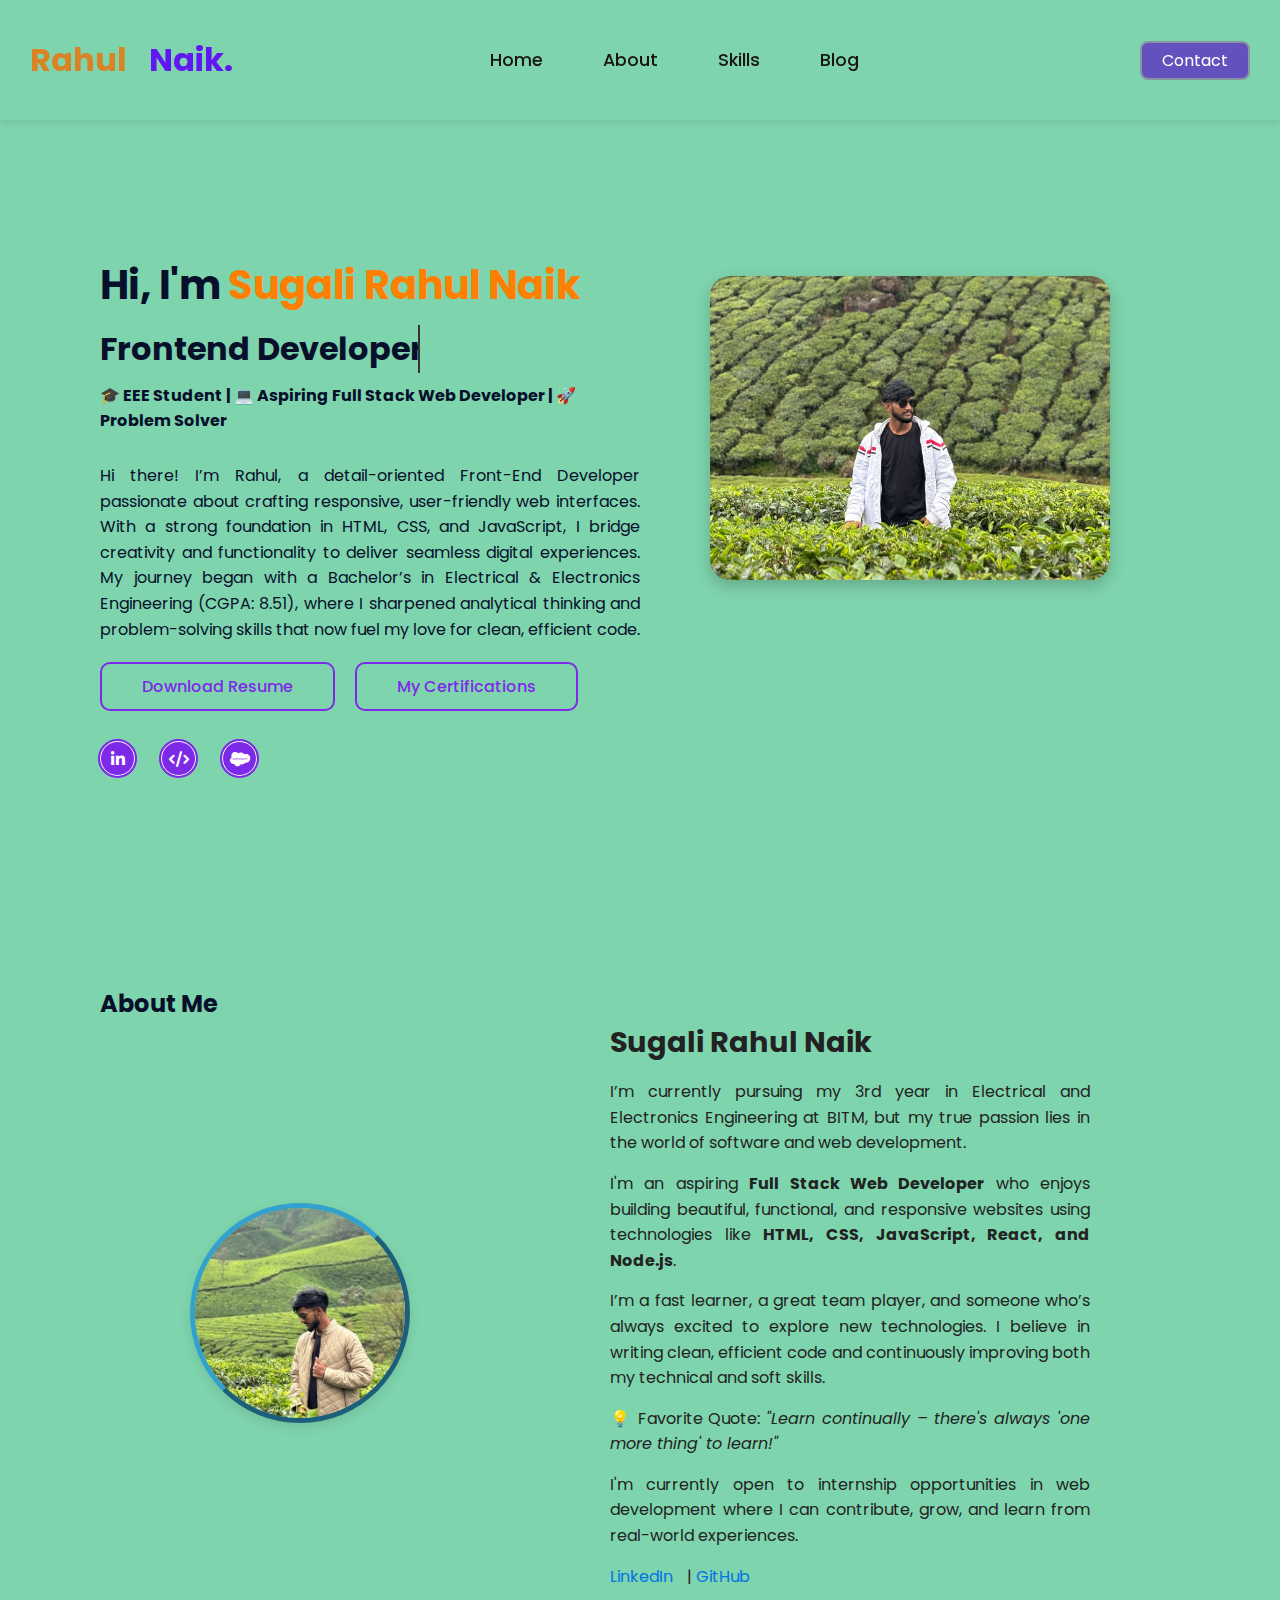
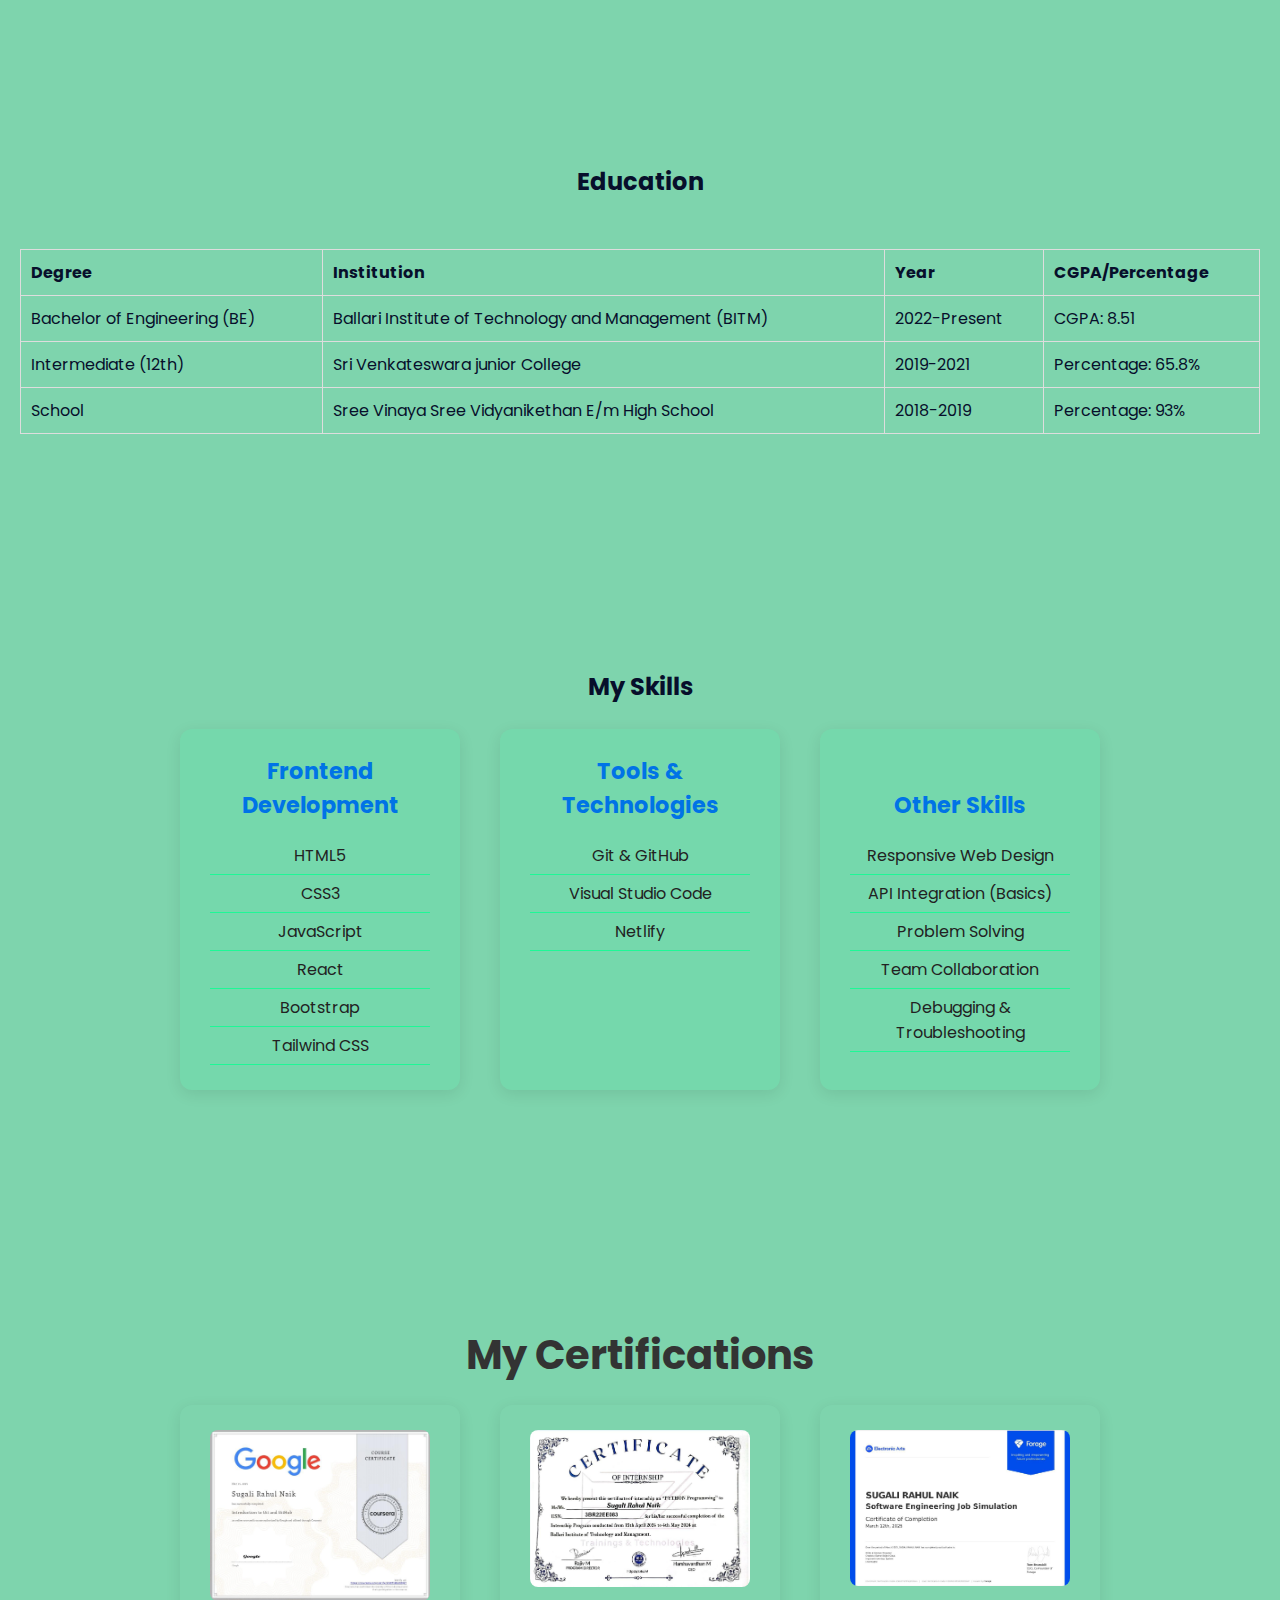
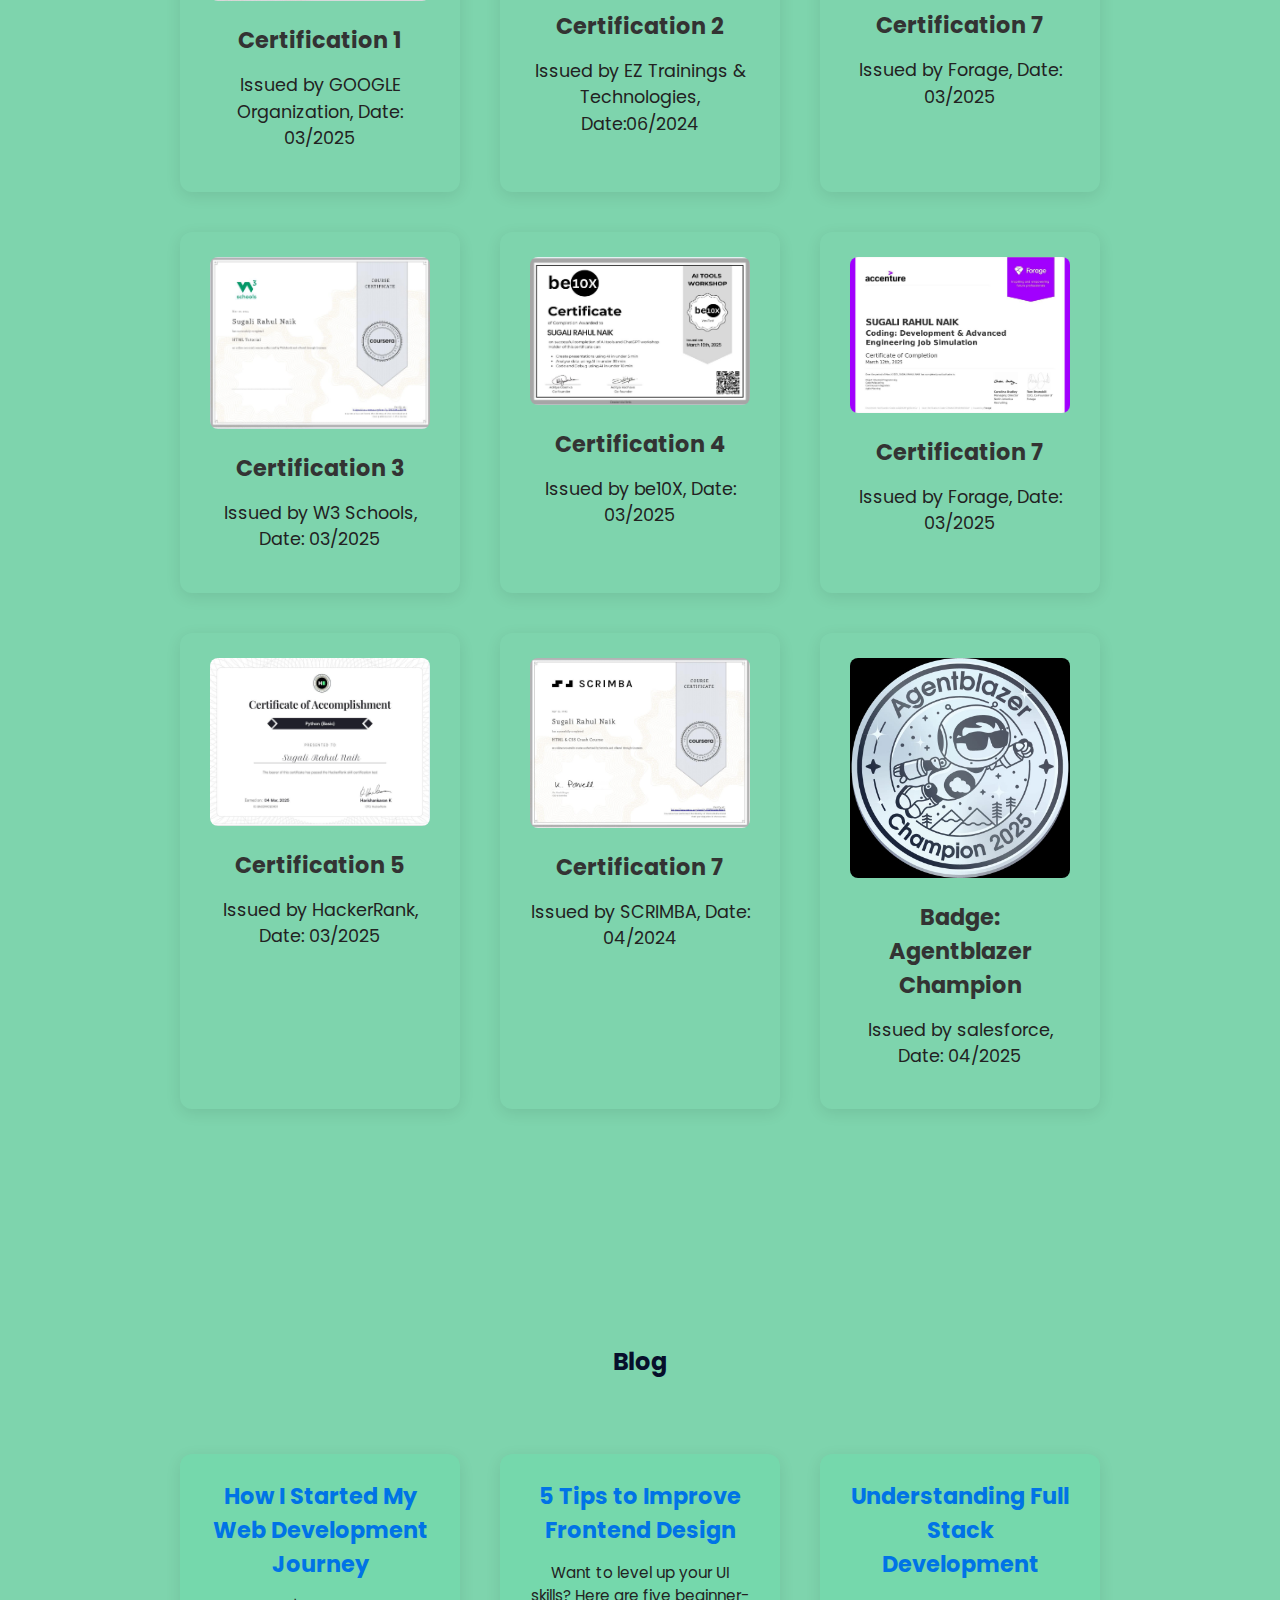
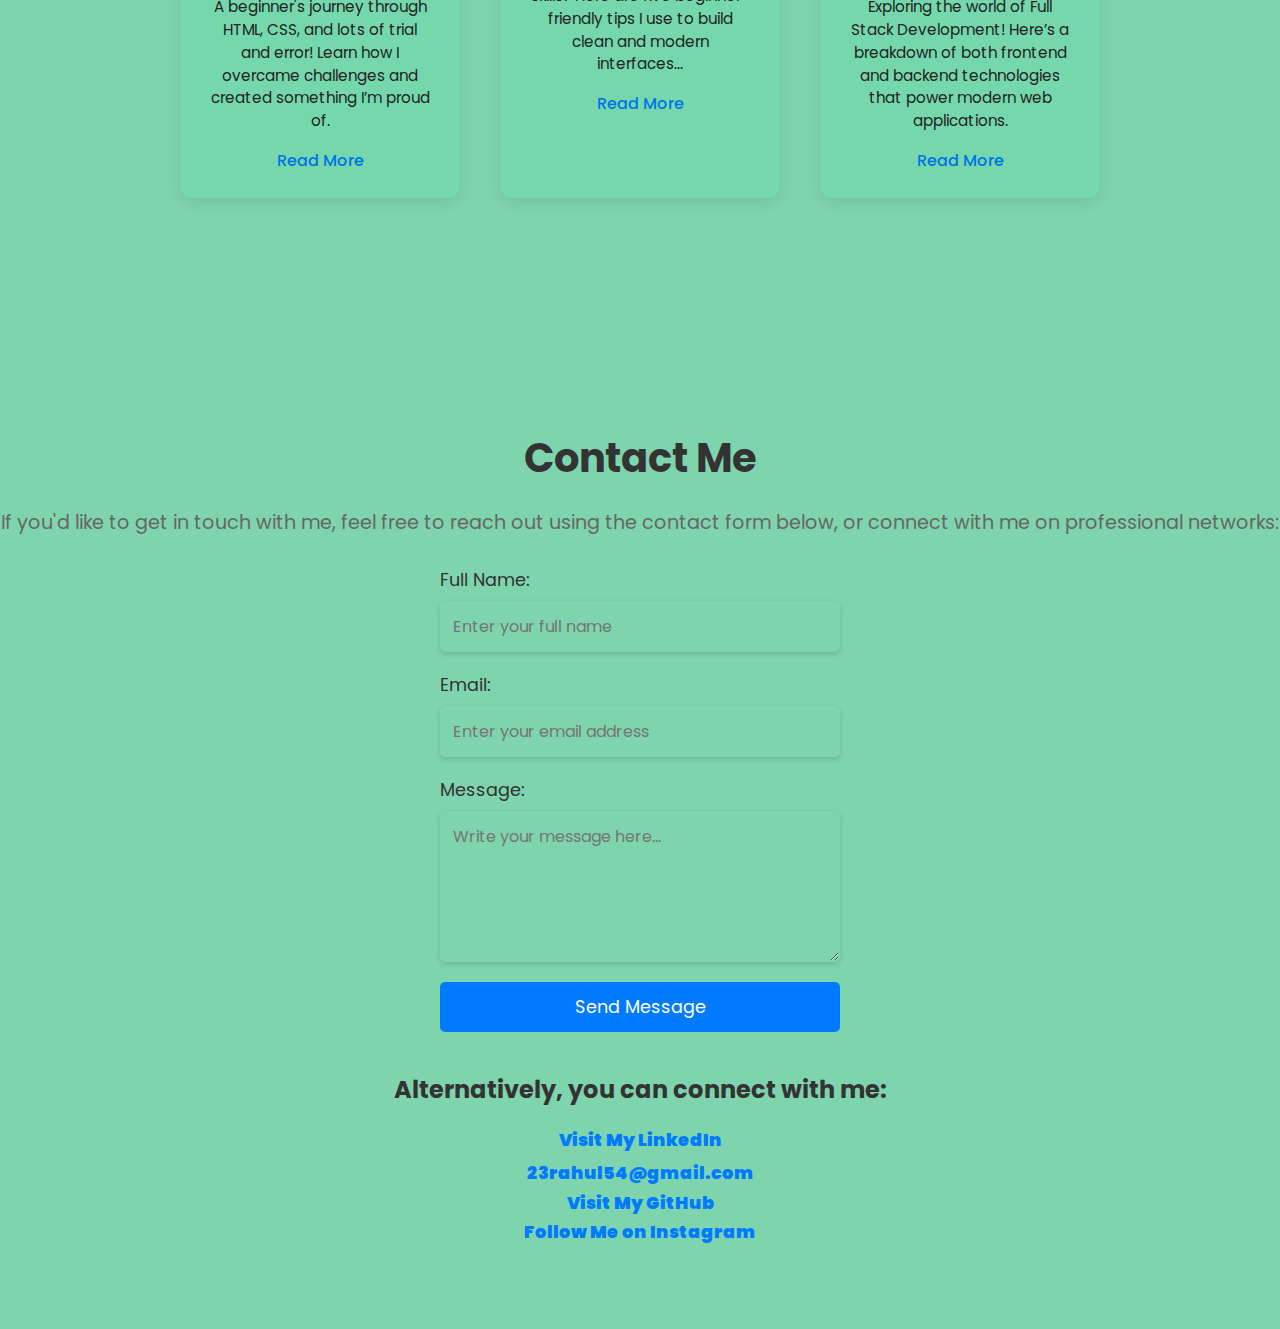
<file: index.html>
<!DOCTYPE html>
<html lang="en">

<head>
  <meta charset="UTF-8" />
  <meta http-equiv="X-UA-Compatible" content="IE=edge" />
  <meta name="viewport" content="width=device-width, initial-scale=1.0" />
  <title>Rahul's Personal Portfolio Website</title>
  <link rel="stylesheet" href="https://cdnjs.cloudflare.com/ajax/libs/font-awesome/6.2.0/css/all.min.css" />
  <link rel="stylesheet" href="style.css" />
  <link rel="icon" href="portfolio.png" type="image/png">

</head>

<body>

  <header>
    <h2 class="logo"><span>Rahul</span> Naik.</h2>
    <nav class="navigation">
      <a href="#content">Home</a>
      <a href="#about">About</a>
      <!-- <a href="#education">Education</a> -->
      <a href="#skills">Skills</a>
      <a href="#blog">Blog</a>
      <!-- <a href="#contact">Contact</a> -->
    </nav>
    <a href="#contact" class="btn-talk">Contact</a>
  </header>
  <section class="home">
    <!-- <br><br><br><br><br> -->
    <div class="content" id="content"><br><br><br><br>
      <br><br><br>
      <h2>Hi, I'm <span>Sugali Rahul Naik</span></h2>
      <h4 class="typing">Frontend Developer</h4>
      <h5>🎓 EEE Student | 💻 Aspiring Full Stack Web Developer | 🚀 Problem Solver</h5>
      
      <p>
        Hi there! I’m Rahul, a detail-oriented Front-End Developer passionate about crafting responsive, user-friendly web interfaces. With a strong foundation in HTML, CSS, and JavaScript, I bridge creativity and functionality to deliver seamless digital experiences. My journey began with a Bachelor’s in Electrical & Electronics Engineering (CGPA: 8.51), where I sharpened analytical thinking and problem-solving skills that now fuel my love for clean, efficient code.
      </p>

      <div class="btn-group">
        <a href="Sugali's Resume__83 (5).pdf">Download Resume</a>
        <a href="#certifications">My Certifications</a>
      </div>

      <div class="social-icons">
        <a href="http://www.linkedin.com/in/sugali-rahul-naik-8a913b264"><i class="fab fa-linkedin-in"></i></a>
        <a href="https://leetcode.com/u/S_Rahul_Naik/"><i class="fa fa-code"></i></a>
        <a href="https://www.salesforce.com/trailblazer/axw3p8693bn176r2tc"><i class="fab fa-salesforce"></i></a>
      </div>
    </div>

    <div class="home-image">
      <img src="proflie.jpg" alt="Rahul profile or illustration" />
    </div>
  </section>
<br>
  <section id="about">
    <br>
    <br>
    <br>
    <h2>About Me</h2>
    <div class="about-container">
      <img src="background.jpg" alt="Rahul" class="profile-pic" />
      <div class="about-text">
        <h3>Sugali Rahul Naik</h3>
        <p>
          I’m currently pursuing my 3rd year in Electrical and Electronics Engineering at BITM, but my true passion lies in the world of software and web development.
        </p>
        <p>
          I'm an aspiring <strong>Full Stack Web Developer</strong> who enjoys building beautiful, functional, and responsive websites using technologies like <strong>HTML, CSS, JavaScript, React, and Node.js</strong>.
        </p>
        <p>
          I’m a fast learner, a great team player, and someone who’s always excited to explore new technologies. I believe in writing clean, efficient code and continuously improving both my technical and soft skills.
        </p>
        <p>
          💡 Favorite Quote: <em>"Learn continually – there's always 'one more thing' to learn!"</em>
        </p>
        <p>
          I'm currently open to internship opportunities in web development where I can contribute, grow, and learn from real-world experiences.
        </p>
        <p>
          <a href="http://www.linkedin.com/in/sugali-rahul-naik-8a913b264" target="_blank">LinkedIn</a> |
          <a href="https://github.com/S-Rahul-Naik" target="_blank">GitHub</a>
        </p>
      </div>
    </div>
  </section>
  <section id="education">
    <h2>Education</h2>
    <br><br>
    <div class="table-container">
    <table>
        <thead>
            <tr>
                <th>Degree</th>
                <th>Institution</th>
                <th>Year</th>
                <th>CGPA/Percentage</th>
            </tr>
        </thead>
        <tbody>
            <tr>
                <td>Bachelor of Engineering (BE)</td>
                <td>Ballari Institute of Technology and Management (BITM)</td>
                <td>2022-Present</td>
                <td>CGPA: 8.51</td>
            </tr>
            <tr>
                <td>Intermediate (12th)</td>
                <td>Sri Venkateswara junior College</td>
                <td>2019-2021</td>
                <td>Percentage: 65.8%</td>
            </tr>
            <tr>
                <td>School</td>
                <td>Sree Vinaya Sree Vidyanikethan E/m High School</td>
                <td>2018-2019</td>
                <td>Percentage: 93%</td>
            </tr>
        </tbody>
    </table>
  </div>
  </section>
  <section id="skills">
    <br><br><br>
    <h2>My Skills</h2>
    <br>

    <div class="skills-container">
      <div class="skill-category">
        <h3>Frontend Development</h3>
        <ul>
          <li>HTML5</li>
          <li>CSS3</li>
          <li>JavaScript</li>
          <li>React</li>
          <li>Bootstrap</li>
          <li>Tailwind CSS</li>
        </ul>
      </div>
      <div class="skill-category">
        <h3>Tools & Technologies</h3>
        <ul>
          <li>Git & GitHub</li>
          <li>Visual Studio Code</li>
          <li>Netlify</li>
        </ul>
      </div>
      <div class="skill-category">
        <h3><br>Other Skills</h3>
        <ul>
            <li>Responsive Web Design</li>
          <li>API Integration (Basics)</li>
          <li>Problem Solving</li>
          <li>Team Collaboration</li>
          <li> Debugging & Troubleshooting</li>
        </ul>
      </div>
    </div>
  </section>

  <section id="certifications">
    <br><br><br>
    <h2>My Certifications</h2>
    <div class="certificates-grid">
        <div class="certificate-card" id="cert1">
            <img src="WhatsApp Image 2025-04-19 at 03.32.50_f4a7a7f8.jpg" alt="Certification 1">
            <h3>Certification 1</h3>
            <p>Issued by GOOGLE Organization, Date: 03/2025</p>
        </div>

        <div class="certificate-card" id="cert2">
            <img src="WhatsApp Image 2025-04-19 at 03.32.51_021c7820.jpg" alt="Certification 2">
            <h3>Certification 2</h3>
            <p>Issued by EZ Trainings &amp; Technologies, Date:06/2024</p>
        </div>
        <div class="certificate-card" id="cert7">
          <img src="WhatsApp Image 2025-04-19 at 03.52.49_cc6f66e9.jpg" alt="Certification 7">
          <h3>Certification 7</h3>
          <p>Issued by Forage, Date: 03/2025</p>
      </div>
        <div class="certificate-card" id="cert3">
            <img src="WhatsApp Image 2025-04-19 at 03.32.51_8557e996.jpg" alt="Certification 3">
            <h3>Certification 3</h3>
            <p>Issued by W3 Schools, Date: 03/2025</p>
        </div>

        <div class="certificate-card" id="cert4">
            <img src="WhatsApp Image 2025-04-19 at 03.32.51_da284448.jpg" alt="Certification 4">
            <h3>Certification 4</h3>
            <p>Issued by be10X, Date: 03/2025</p>
          
        </div>
        <div class="certificate-card" id="cert7">
          <img src="WhatsApp Image 2025-04-19 at 03.49.58_6a4084c9.jpg" alt="Certification 7">
          <h3>Certification 7</h3>
          <p>Issued by Forage, Date: 03/2025</p>
        </div>
        <div class="certificate-card" id="cert5">
            <img src="WhatsApp Image 2025-04-19 at 03.32.52_ebb6fa51.jpg" alt="Certification 5">
            <h3>Certification 5</h3>
            <p>Issued by HackerRank, Date: 03/2025</p>
        </div>

        <div class="certificate-card" id="cert7">
          <img src="WhatsApp Image 2025-04-19 at 03.42.03_f2f911d7.jpg" alt="Certification 7">
          <h3>Certification 7</h3>
          <p>Issued by SCRIMBA, Date: 04/2024</p>
      </div>

      
        <div class="certificate-card" id="cert6">
            <img src="WhatsApp Image 2025-04-18 at 14.10.07_cf86f8cb.jpg" alt="Certification 6">
            <h3>Badge: Agentblazer Champion</h3>
            <p>Issued by salesforce, Date: 04/2025</p>
        </div>
    </div>
</section>

  <!-- Add this section inside your index.html -->
<section id="blog">
  <br><br><br>
  <h2>Blog</h2>
  <br><br><br>
  <div class="blog-container">
    <div class="blog-post">
      <h3>How I Started My Web Development Journey</h3>
      <p>A beginner's journey through HTML, CSS, and lots of trial and error! Learn how I overcame challenges and created something I’m proud of.</p>
      <a href="blog1.html" class="read-more">Read More</a>
    </div>
    <div class="blog-post">
      <h3>5 Tips to Improve Frontend Design</h3>
      <p>Want to level up your UI skills? Here are five beginner-friendly tips I use to build clean and modern interfaces...</p>
      <a href="blog2.html" class="read-more">Read More</a>
    </div>
    <div class="blog-post">
      <h3>Understanding Full Stack Development</h3>
      <p>Exploring the world of Full Stack Development! Here’s a breakdown of both frontend and backend technologies that power modern web applications.</p>
      <a href="blog3.html" class="read-more">Read More</a>
      <br>
    </div>
  </div>
</section>


<!-- <section id="projects">
  <h2>Projects</h2>
  <div class="project">
      <h3>Project Title 1</h3>
      <p><strong>Description:</strong> A brief description of the project goes here. What technologies did you use? What problem does it solve?</p>
      <ul>
          <li><strong>Technologies:</strong> HTML, CSS, JavaScript</li>
          <li><strong>GitHub:</strong> <a href="https://github.com/yourusername/project1" target="_blank">View Code</a></li>
          <li><strong>Live Demo:</strong> <a href="https://yourproject1.com" target="_blank">Check it out</a></li>
      </ul>
  </div>

  <div class="project">
      <h3>Project Title 2</h3>
      <p><strong>Description:</strong> A brief description of the project goes here. What challenges did you face and how did you overcome them?</p>
      <ul>
          <li><strong>Technologies:</strong> React, Node.js</li>
          <li><strong>GitHub:</strong> <a href="https://github.com/yourusername/project2" target="_blank">View Code</a></li>
          <li><strong>Live Demo:</strong> <a href="https://yourproject2.com" target="_blank">Check it out</a></li>
      </ul>
  </div>

</section> -->

<section id="contact">
  <br><br><br><br>
  <br><br>
  <h2>Contact Me</h2>
  <p>If you'd like to get in touch with me, feel free to reach out using the contact form below, or connect with me on professional networks:</p>

  <!-- Contact Form -->
  <form action="mailto:23rahul54@gmail.com" method="POST" enctype="text/plain">
      <div class="form-group">
          <label for="name">Full Name:</label>
          <input type="text" id="name" name="name" required placeholder="Enter your full name">
      </div>

      <div class="form-group">
          <label for="email">Email:</label>
          <input type="email" id="email" name="email" required placeholder="Enter your email address">
      </div>

      <div class="form-group">
          <label for="message">Message:</label>
          <textarea id="message" name="message" rows="5" required placeholder="Write your message here..."></textarea>
      </div>

      <button type="submit" class="btn-submit">Send Message</button>
  </form>

  <div class="contact-info">
      <h3>Alternatively, you can connect with me:</h3>
      <ul>
        
          <li><strong><i class="fa fa-linkedin-square"></strong> <a href="http://www.linkedin.com/in/sugali-rahul-naik-8a913b264" target="_blank">Visit My LinkedIn</a></li>
          <li><a href="mailto:23rahul54@gmail.com" target="_blank">23rahul54@gmail.com</a></li>
          <li><a href="https://github.com/S-Rahul-Naik" target="_blank">Visit My GitHub</a></li>
          <li><a href="https://www.instagram.com/rahul_official._2.0?igsh=MW5vYnVqcjhlb3lsbQ==" target="_blank">Follow Me on Instagram</a></li>
      </ul>
  </div>
</section>
<a href="https://www.flaticon.com/free-icons/portfolio" title="portfolio icons"></a>
</body>
</html>
</file>
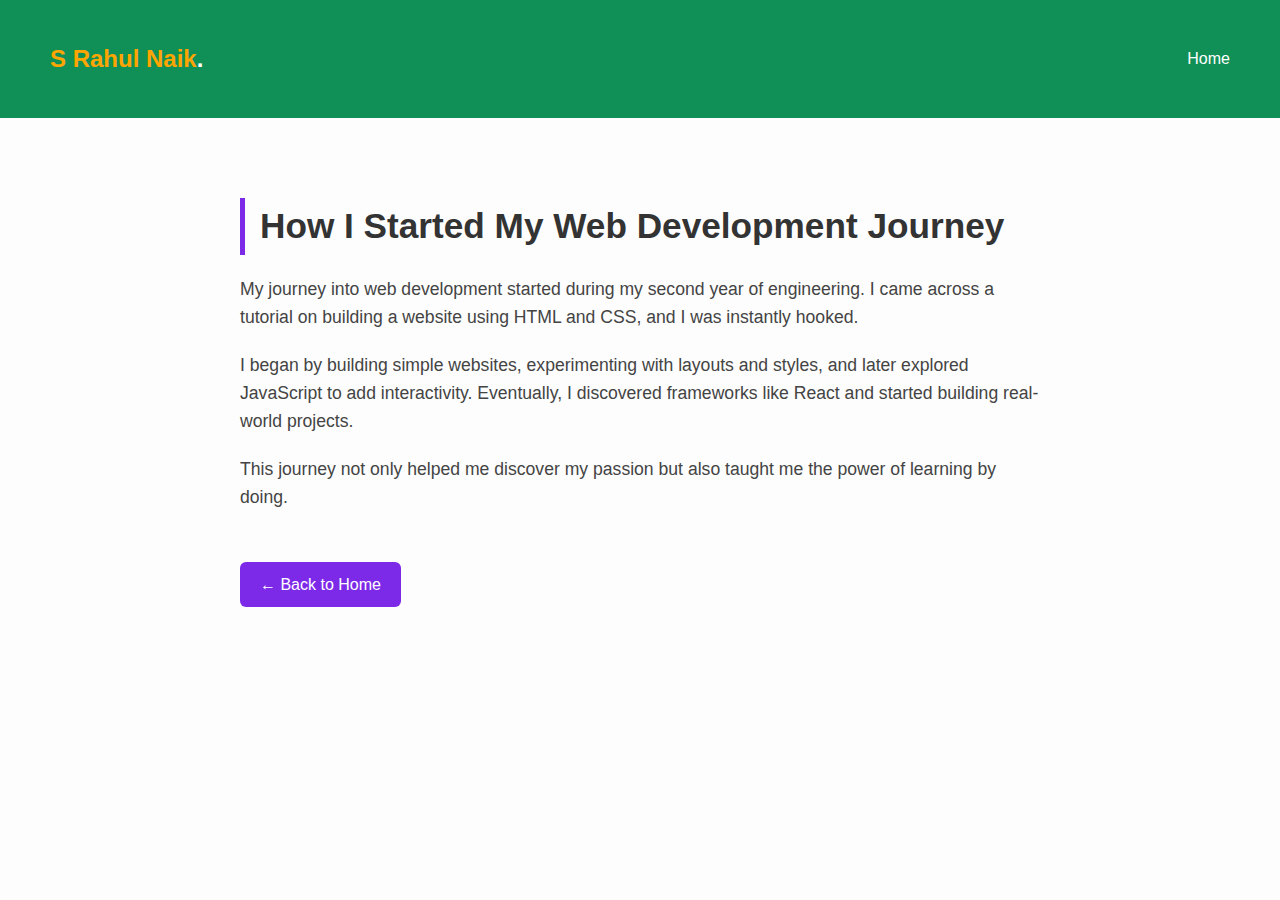
<file: blog1.html>
<!DOCTYPE html>
<html lang="en">
<head>
  <meta charset="UTF-8" />
  <meta name="viewport" content="width=device-width, initial-scale=1.0"/>
  <title>How I Started My Web Development Journey</title>
  <link rel="stylesheet" href="blog1.css" />
</head>
<body>

  <header>
    <h2 class="logo"><span>S Rahul Naik</span>.</h2>
    <nav class="navigation">
      <a href="index.html">Home</a>
    </nav>
  </header>

  <section class="blog-content">
    <h1>How I Started My Web Development Journey</h1>
    <p>
      My journey into web development started during my second year of engineering. I came across a tutorial on building a website using HTML and CSS, and I was instantly hooked.
    </p>
    <p>
      I began by building simple websites, experimenting with layouts and styles, and later explored JavaScript to add interactivity. Eventually, I discovered frameworks like React and started building real-world projects.
    </p>
    <p>
      This journey not only helped me discover my passion but also taught me the power of learning by doing.
    </p>
    <a href="index.html" class="back-btn">← Back to Home</a>
  </section>

  

</body>
</html>
</file>
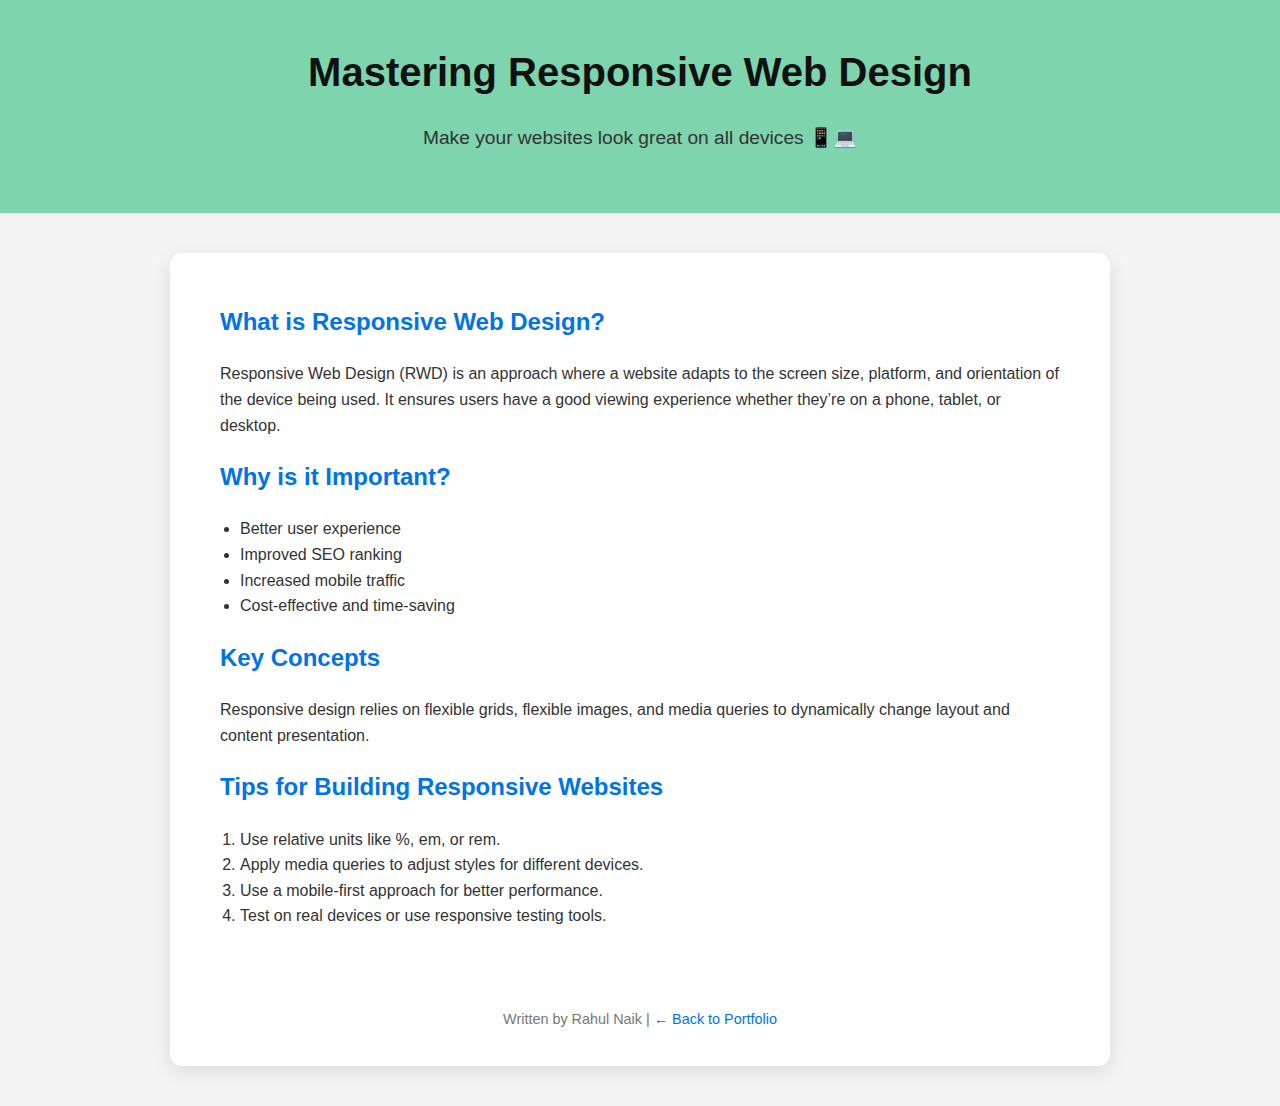
<file: blog2.html>
<!DOCTYPE html>
<html lang="en">
<head>
  <meta charset="UTF-8">
  <meta name="viewport" content="width=device-width, initial-scale=1.0">
  <title>Blog - Responsive Design</title>
  <link rel="stylesheet" href="blog2.css">
</head>
<body>

  <header class="header">
    <h1>Mastering Responsive Web Design</h1>
    <p>Make your websites look great on all devices 📱💻</p>
  </header>

  <main class="content">
    <article>
      <h2>What is Responsive Web Design?</h2>
      <p>
        Responsive Web Design (RWD) is an approach where a website adapts to the screen size, platform, and orientation of the device being used. It ensures users have a good viewing experience whether they’re on a phone, tablet, or desktop.
      </p>

      <h2>Why is it Important?</h2>
      <ul>
        <li>Better user experience</li>
        <li>Improved SEO ranking</li>
        <li>Increased mobile traffic</li>
        <li>Cost-effective and time-saving</li>
      </ul>

      <h2>Key Concepts</h2>
      <p>
        Responsive design relies on flexible grids, flexible images, and media queries to dynamically change layout and content presentation.
      </p>

      <h2>Tips for Building Responsive Websites</h2>
      <ol>
        <li>Use relative units like %, em, or rem.</li>
        <li>Apply media queries to adjust styles for different devices.</li>
        <li>Use a mobile-first approach for better performance.</li>
        <li>Test on real devices or use responsive testing tools.</li>
      </ol>
    </article>

    <footer class="footer">
      <p>Written by Rahul Naik | <a href="index.html">← Back to Portfolio</a></p>
    </footer>
  </main>

</body>
</html>
</file>
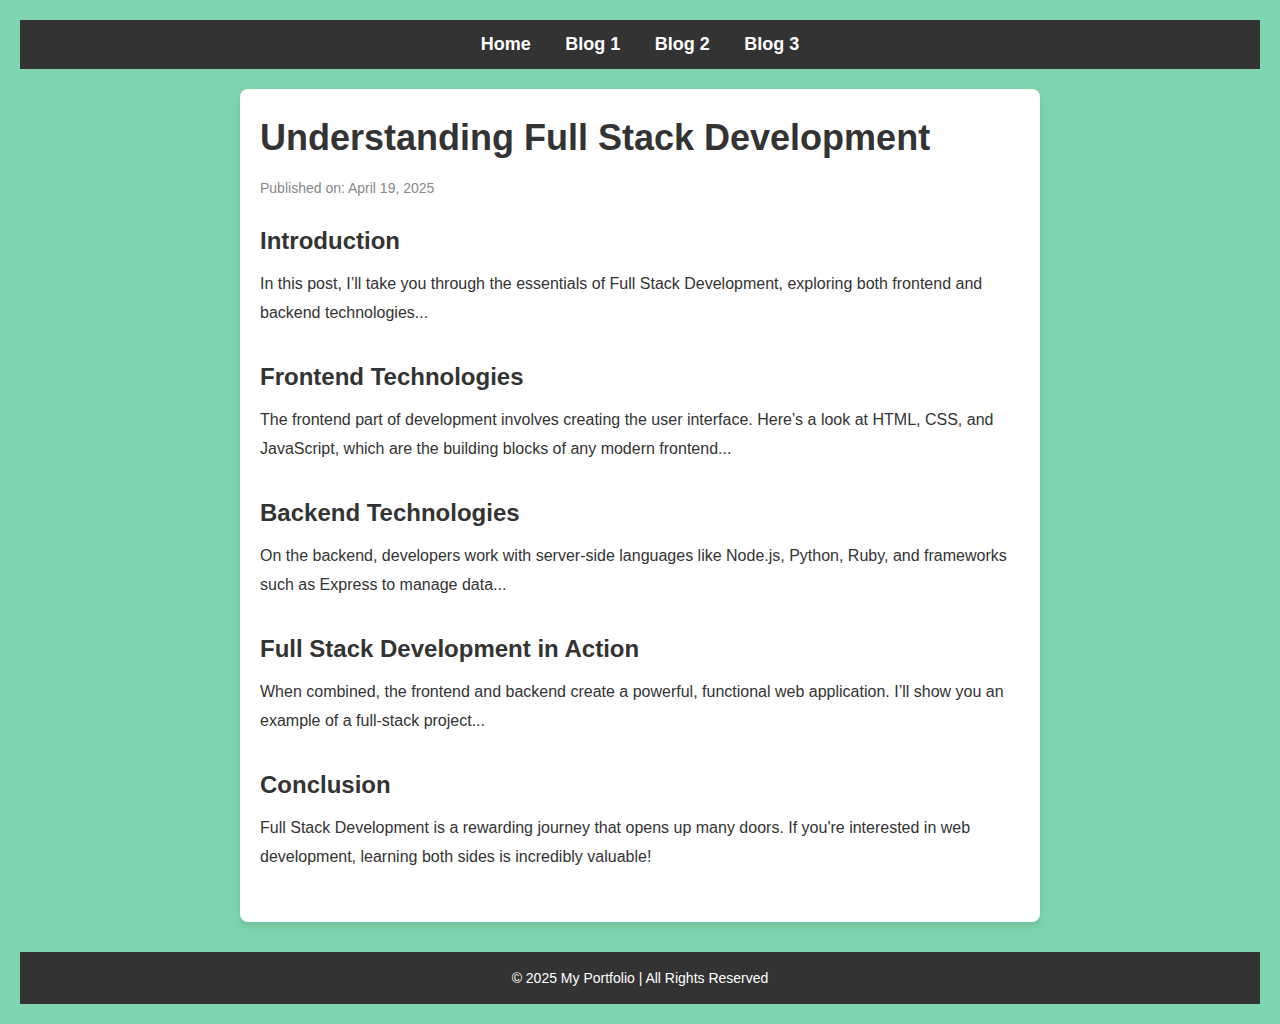
<file: blog3.html>
<!DOCTYPE html>
<html lang="en">
<head>
    <meta charset="UTF-8">
    <meta name="viewport" content="width=device-width, initial-scale=1.0">
    <title>Blog 3 - Understanding Full Stack Development</title>
    <link rel="stylesheet" href="blog3.css"> <!-- Link to your main stylesheet -->
</head>
<body>
    <header>
        <nav>
            <ul>
                <li><a href="index.html">Home</a></li>
                <li><a href="blog1.html">Blog 1</a></li>
                <li><a href="blog2.html">Blog 2</a></li>
                <li><a href="blog3.html">Blog 3</a></li>
            </ul>
        </nav>
    </header>

    <main>
        <article>
            <h1>Understanding Full Stack Development</h1>
            <p class="date">Published on: April 19, 2025</p>
            <section>
                <h2>Introduction</h2>
                <p>In this post, I’ll take you through the essentials of Full Stack Development, exploring both frontend and backend technologies...</p>
            </section>

            <section>
                <h2>Frontend Technologies</h2>
                <p>The frontend part of development involves creating the user interface. Here’s a look at HTML, CSS, and JavaScript, which are the building blocks of any modern frontend...</p>
            </section>

            <section>
                <h2>Backend Technologies</h2>
                <p>On the backend, developers work with server-side languages like Node.js, Python, Ruby, and frameworks such as Express to manage data...</p>
            </section>

            <section>
                <h2>Full Stack Development in Action</h2>
                <p>When combined, the frontend and backend create a powerful, functional web application. I’ll show you an example of a full-stack project...</p>
            </section>

            <section>
                <h2>Conclusion</h2>
                <p>Full Stack Development is a rewarding journey that opens up many doors. If you're interested in web development, learning both sides is incredibly valuable!</p>
            </section>
        </article>
    </main>

    <footer>
        <p>&copy; 2025 My Portfolio | All Rights Reserved</p>
    </footer>
</body>
</html>
</file>
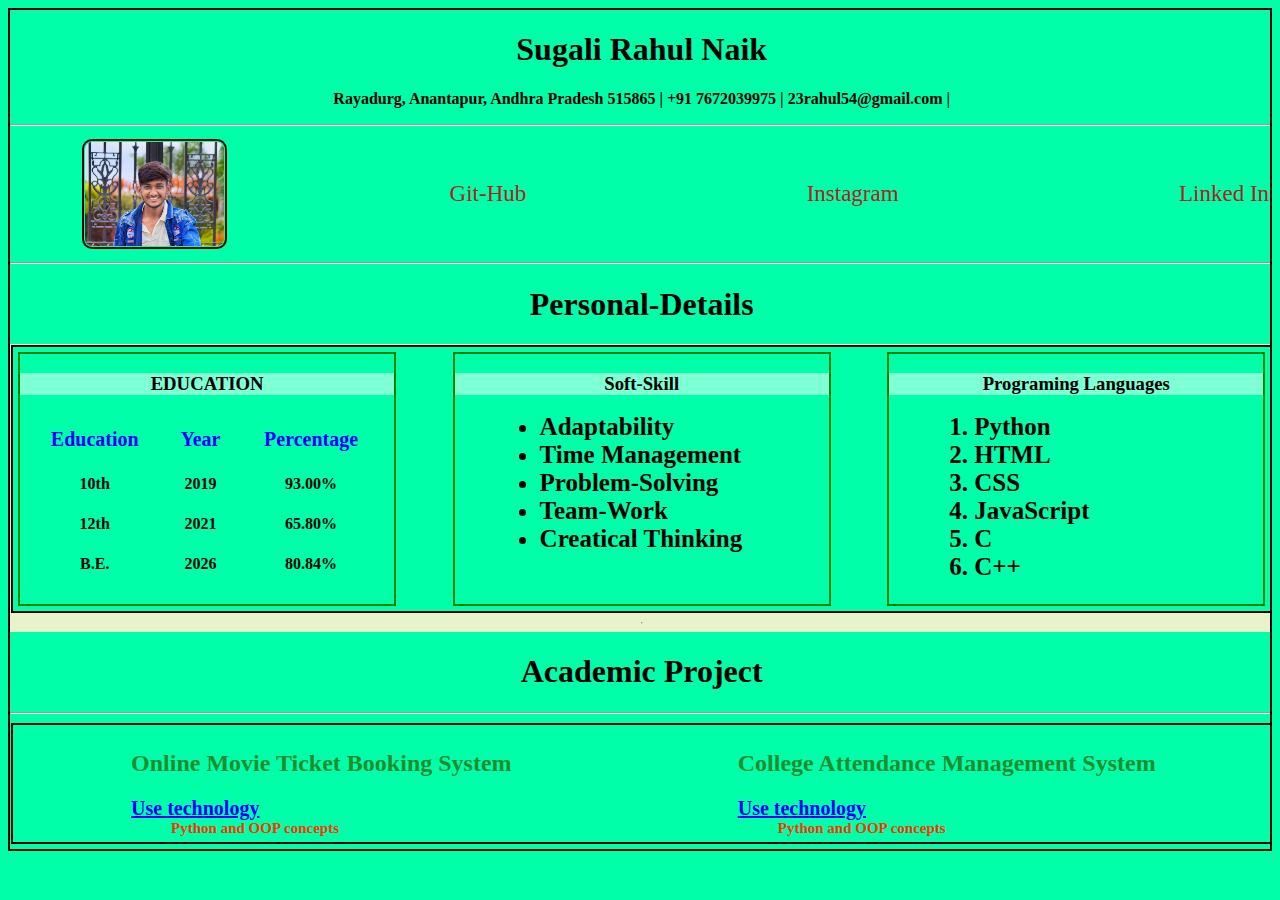
<file: resume.html>
<!DOCTYPE html>
<html lang="en">
  <head>
    <meta charset="UTF-8" />
    <meta name="viewport" content="width=device-width, initial-scale=1.0" />
    <link rel="shortcut icon" href="./img/girl.jpg" type="image/x-icon" />
    <link rel="stylesheet" href="resume.css" />
    <link
      rel="stylesheet"
      href="https://cdnjs.cloudflare.com/ajax/libs/font-awesome/6.5.2/css/all.min.css"
      integrity="sha512-SnH5WK+bZxgPHs44uWIX+LLJAJ9/2PkPKZ5QiAj6Ta86w+fsb2TkcmfRyVX3pBnMFcV7oQPJkl9QevSCWr3W6A=="
      crossorigin="anonymous"
      referrerpolicy="no-referrer"
    />
    <title>Resume</title>
  </head>

  <body>
    <div class="container">
      <div>
        <h1 class="name">Sugali Rahul Naik</h1>
        <p>
          Rayadurg, Anantapur, Andhra Pradesh 515865 | +91 7672039975 |
          23rahul54@gmail.com |
        </p>
        <hr style="color: red" />
      </div>
      <div class="ima">
        <img
          src="resume.jpg"
          alt="blank"
        />
        <i class="fa-brands fa-github icon"></i
        ><a href="https://github.com/S-Rahul-Naik">Git-Hub</a>
        <i class="fa-brands fa-square-instagram icon"></i
        ><a
          href="https://www.instagram.com/rahul_official._2.0?igsh=MW5vYnVqcjhlb3lsbQ=="
          >Instagram</a
        >
        <i class="fa-brands fa-linkedin icon"></i
        ><a href="http://www.linkedin.com/in/sugali-rahul-naik-8a913b264"
          >Linked In</a
        >
      </div>
      <div>
        <hr />
        <h1 id="det">Personal-Details</h1>
      </div>
      <div class="main">
        <div class="box">
          <h3>EDUCATION</h3>
          <table>
            <tr class="tr">
              <th>Education</th>
              <th>Year</th>
              <th>Percentage</th>
            </tr>
            <tr>
              <td>10th</td>
              <td>2019</td>
              <td>93.00%</td>
            </tr>
            <tr>
              <td>12th</td>
              <td>2021</td>
              <td>65.80%</td>
            </tr>
            <tr>
              <td>B.E.</td>
              <td>2026</td>
              <td>80.84%</td>
            </tr>
          </table>
        </div>
        <div class="box">
          <h3>Soft-Skill</h3>
          <ul>
            <li>Adaptability</li>
            <li>Time Management</li>
            <li>Problem-Solving</li>
            <li>Team-Work</li>
            <li>Creatical Thinking</li>
          </ul>
        </div>
        <div class="box">
          <h3>Programing Languages</h3>
          <ol>
            <li>Python</li>
            <li>HTML</li>
            <li>CSS</li>
            <li>JavaScript</li>
            <li>C</li>
            <li>C++</li>
          </ol>
        </div>
      </div>
      <hr />
      <div class="work">
        <h1 id="pro">Academic Project</h1>
        <hr />
        <div class="main1" id="work">
          <div class="p1">
            <h2>Online Movie Ticket Booking System</h2>
            <dt>Use technology</dt>
            <dd>Python and OOP concepts</dd>
            <!-- <dd>CSS</dd>
            <dd>JavaScript</dd>
            <dd>bootStrap</dd> -->
          </div>
          <div class="p2">
            <h2>College Attendance Management System</h2>
            <dt>Use technology</dt>
            <dd>Python and OOP concepts</dd>
            <!-- <dd>CSS</dd>
            <dd>JavaScript</dd>
            <dd>PHP</dd>
            <dd>MySQL</dd> -->
          </div>
        </div>
      </div>
    </div>
  </body>
</html>
</file>
<file: style.css>
@import url('https://fonts.googleapis.com/css2?family=Poppins:wght@300;400;500;600;700;800;900&display=swap');

* {
  margin: 0;
  padding: 0;
  box-sizing: border-box;
  font-family: 'Poppins', sans-serif;
}

body {
  background-color: #7ED4AD;
  color: #070F2B;
  scroll-behavior: smooth;
}

header {
  position: fixed;
  top: 0;
  left: 0;
  width: 100%;
  height: 120px;
  padding: 0 30px;
  display: flex;
  justify-content: space-between;
  align-items: center;
  background-color: #7ED4AD;
  z-index: 100;
  box-shadow: 0 2px 8px rgba(0, 0, 0, 0.1);
}

.logo {
  font-size: 2em;
  margin-right: 15px;
  font-weight: bold;
  color: rgb(96, 23, 243);
}

.logo span {
  color: #D98324;
  margin-right: 15px;
}

.navigation {
  display: flex;
  flex-wrap: wrap;
  gap: 20px;
  align-items: center;
}

.navigation a {
  font-size: 1.1em;
  color: #1a1515;
  text-decoration: none;
  margin-right: 40px;
  font-weight: 500;
  transition: 0.3s;
}

.navigation a:hover {
  color: #ffffff;
}

.btn-talk {
  color: #fff;
  text-decoration: none;
  padding: 5px 20px;
  background: #6551bd;
  border-radius: 8px;
  border: 2px solid #8796a4;
  transition: 0.3s;
}

.btn-talk:hover {
  color: #7d2ae8;
  background: transparent;
}

.home {
  position: relative;
  width: 100%;
  min-height: 60vh;
  background: #7ED4AD;
  background-size: cover;
  background-position: center;
  display: flex;
  flex-direction: row;
  flex-wrap: wrap;
  align-items: center;
  justify-content: space-between;
  padding: 80px 100px 30px;
}

.content {
  max-width: 600px;
  color: #070F2B;
  flex: 1;
}

.content h2 {
  font-size: 2.5em;
  margin-bottom: 10px;
}

.content h2 span {
  color: #FF8000;
}

.typing {
  font-size: 2em;
  width: 16ch;
  white-space: nowrap;
  overflow: hidden;
  border-right: 2px solid #333;
  animation: typing 3s steps(26), blink 0.00001s step-end infinite alternate;
  margin-bottom: 10px;
}

@keyframes typing {
  from {
    width: 0;
  }

  to {
    width: 16ch;
  }
}

@keyframes blink {
  0% {
    border-color: transparent;
  }
}

.content h5 {
  font-size: 1em;
  margin-bottom: 20px;
}

.content p {
  padding: 10px 0 20px 0;
  line-height: 1.6;
  text-align: justify;
}

.btn-group {
  display: flex;
  gap: 20px;
  margin-bottom: 30px;
  flex-wrap: wrap;
}

.btn-group a {
  color: #7d2ae8;
  text-decoration: none;
  padding: 10px 40px;
  background: transparent;
  border-radius: 10px;
  border: 2px solid #7d2ae8;
  font-weight: 500;
  transition: 0.3s;
}

.btn-group a:hover {
  color: #ffffff;
  background: #7d2ae8;
}

.social-icons {
  margin-top: 30px;
}

.social-icons a {
  display: inline-block;
  width: 35px;
  height: 35px;
  background: #7d2ae8;
  border-radius: 50%;
  margin-right: 22px;
  text-align: center;
  line-height: 35px;
  border: 1px solid #fff;
  outline: 2px solid #7d2ae8;
  transition: 0.3s;
}

.social-icons a:hover {
  transform: translateY(-5px);
}

.social-icons a i {
  color: #fff;
}

.home-image {
  flex: 1;
  display: flex;
  justify-content: center;
  align-items: center;
}

.home-image img {
  width: 90%;
  max-width: 400px;
  border-radius: 20px;
  box-shadow: 0 6px 16px rgba(0, 0, 0, 0.2);
}


@media (max-width: 768px) {
  .home {
    flex-direction: column;
    padding: 150px 30px 30px;
    text-align: center;
  }

  .home-image {
    margin-top: 30px;
  }

  .home-image img {
    width: 80%;
  }

  .navigation {
    display: flex;
    margin-top: 5px;
    line-height: 1.9px;
    flex-wrap: wrap;
    justify-content: center;
    gap: 1px;
  }

  .btn-group a {
    padding: 8px 20px;
  }
}


@media (max-width: 480px) {
  header {
    height: 60px;
  }

  .home {
    /* margin-top: 60px; */
    padding: 120px 15px 30px;
  }

  .content h2 {
    font-size: 2em;
  }

  .typing {
    font-size: 1.3em;
  }

  .home-image img {
    width: 100%;
  }

  .btn-group {
    flex-direction: column;
    align-items: center;
  }

  .btn-group a {
    width: 80%;
    text-align: center;
    margin-bottom: 10px;
  }

  .social-icons {
    justify-content: center;
  }

  .social-icons a {
    display: flexbox;
    width: 35px;
    height: 35px;
    background: #7d2ae8;
    border-radius: 50%;
    text-align: center;
    line-height: 35px;
    border: 1px solid #fff;
    outline: 2px solid #7d2ae8;
    transition: 0.3s;


  }
}



/* About Section */
#about {
  width: 100%;
  padding: 80px 100px;
  background: #7ED4AD;
  background-size: cover;
  background-position: center;
}

.about-container {
  display: flex;
  flex-wrap: wrap;
  align-items: center;
  gap: 200px;
  max-width: 900px;
  margin: auto;
}

.profile-pic {
  width: 220px;
  height: 220px;
  object-fit: cover;
  border-radius: 50%;
  border: 5px outset #32a1ce;
  box-shadow: 0 4px 12px rgba(0, 0, 0, 0.1);
  transition: transform 0.4s ease, box-shadow 0.4s ease;
  cursor: pointer;
}

.profile-pic:hover {
  transform: scale(1.1) rotate(1.5deg);
  box-shadow: 0 12px 24px rgba(0, 0, 0, 0.2);
}

.about-text {
  flex: 1;
  min-width: 250px;
  text-align: justify;
}

.about-text h3 {
  font-size: 1.8rem;
  margin-bottom: 15px;
  color: #222;
}

.about-text p {
  margin-bottom: 15px;
  text-align: justify;
  line-height: 1.6;
  color: #222;
}

.about-text a {
  color: #0073e6;
  text-decoration: none;
  margin-right: 10px;
}

.about-text a:hover {
  text-decoration: underline;
}

/* Skills */
#skills {
  padding: 80px 20px;
  min-height: 10vh;
  background-color: #7ED4AD;
  text-align: center;
}

.skills-container {
  display: flex;
  flex-wrap: wrap;
  justify-content: center;
  gap: 40px;
  max-width: 1000px;
  margin: auto;
}

.skill-category {
  background-color: #2bfe9f19;
  padding: 25px 30px;
  border-radius: 12px;
  box-shadow: 0 4px 16px rgba(0, 0, 0, 0.09);
  width: 280px;
}

.skill-category h3 {
  font-size: 1.4rem;
  color: #0073e6;
  margin-bottom: 15px;
}

.skill-category ul {
  list-style: none;
  padding: 0;
  margin: 0;
}

.skill-category ul li {
  font-size: 1rem;
  padding: 6px 0;
  color: #222;
  border-bottom: 1px solid #1ef896;
}

/* Certifications */
#certifications {
  padding: 80px 20px;
  text-align: center;
  min-height: 30vh;
  background-color: #7ED4AD;
}

.certificates-grid {
  display: flex;
  flex-wrap: wrap;
  justify-content: center;
  gap: 40px;
  max-width: 1000px;
  margin: auto;
}

#certifications h2 {
  font-size: 2.5em;
  color: #333;
  margin-bottom: 20px;
}

.certificate-card {
  background-color: #7ED4AD;
  padding: 25px 30px;
  border-radius: 12px;
  box-shadow: 0 4px 16px rgba(0, 0, 0, 0.09);
  width: 280px;
}

.certificate-card img {
  max-width: 100%;
  border-radius: 8px;
  margin-bottom: 15px;
}

.certificate-card h3 {
  font-size: 1.4em;
  color: #333;
  margin-bottom: 15px;
}

.certificate-card p {
  font-size: 1.1em;
  color: #222;
  line-height: 1.5;
  margin-bottom: 15px;
}

@keyframes fadeInUp {
  0% {
    opacity: 0;
    transform: translateY(50px);
  }

  100% {
    opacity: 1;
    transform: translateY(0);
  }
}

/* Blog Section */
#blog {
  padding: 80px 20px;
  min-height: 30vh;
  background-color: #7ED4AD;
  text-align: center;
}

.blog-container {
  display: flex;
  flex-wrap: wrap;
  justify-content: center;
  gap: 40px;
  max-width: 1000px;
  margin: auto;
}

.blog-post {
  background-color: #2bfe9f19;
  padding: 25px 30px;
  border-radius: 12px;
  box-shadow: 0 4px 16px rgba(0, 0, 0, 0.09);
  width: 280px;
}

.blog-post h3 {
  font-size: 1.4rem;
  color: #0073e6;
  margin-bottom: 15px;
}

.blog-post p {
  font-size: 0.95rem;
  color: #222;
  line-height: 1.5;
  margin-bottom: 15px;
}

.blog-post a {
  color: #0073e6;
  text-decoration: none;
  font-weight: 500;
}

.blog-post a:hover {
  text-decoration: underline;
}

/* Education */
#education {
  padding: 80px 20px;
  min-height: 20vh;
  background-color: #7ED4AD;
  text-align: center;
  background-size: cover;
  background-position: center;
}

td {
  word-break: break-word;
}

#education table {
  width: 100%;
  max-width: 100%;
  border-collapse: collapse;
}

.table-container {
  overflow-x: auto;
  width: 100%;
}


#education th,
#education td {
  padding: 10px;
  text-align: left;
  border: 1px solid #ddd;
  background-color: #7ED4AD;
}

/* Contact */
#contact {
  background-color: #7ED4AD;
}

#contact h2 {
  font-size: 2.5em;
  color: #333;
  margin-bottom: 20px;
  text-align: center;
}

#contact p {
  font-size: 1.2em;
  color: #666;
  text-align: center;
  margin-bottom: 30px;
}

form {
  display: flex;
  flex-direction: column;
  gap: 20px;
  max-width: 400px;
  margin: 0 auto;
}

.form-group {
  display: flex;
  flex-direction: column;
}

.form-group label {
  font-size: 1.1em;
  color: #333;
  margin-bottom: 8px;
}

.form-group input,
.form-group textarea {
  padding: 12px;
  font-size: 1em;
  border: 1px solid #7ED4AD;
  border-radius: 5px;
  background-color: #7ED4AD;
  box-shadow: 0 2px 5px rgba(0, 0, 0, 0.15);
}

.form-group textarea {
  resize: vertical;
}

.btn-submit {
  padding: 12px;
  font-size: 1.1em;
  background-color: #007bff;
  color: white;
  border: none;
  border-radius: 5px;
  cursor: pointer;
  transition: background-color 0.3s ease;
}

.btn-submit:hover {
  background-color: #0056b3;
}

.contact-info {
  margin-top: 40px;
  text-align: center;
}

.contact-info h3 {
  font-size: 1.5em;
  color: #333;
}

.contact-info ul {
  list-style-type: none;
  padding: 0;
  margin-top: 20px;
}

.contact-info li {
  font-size: 1.1em;
  color: #333;
  margin-bottom: 12px;
}

.contact-info a {
  color: #007bff;
  text-decoration: none;
  transition: color 0.3s ease;
}

.contact-info a:hover {
  color: #0056b3;
}

/* Responsive */
@media (max-width: 768px) {

  header,
  .home,
  #about,
  #skills,
  #certifications,
  #blog,
  #education,
  #contact {
    padding: 40px 20px;
  }

  .about-container {
    flex-direction: column;
    gap: 50px;
  }

  .skills-container,
  .blog-container,
  .certificates-grid {
    flex-direction: column;
    align-items: center;
  }

  .certificate-card,
  .skill-category,
  .blog-post {
    width: 100%;
    max-width: 300px;
  }

  .navigation {
    display: flex;
    flex-wrap: wrap;
    justify-content: center;
    gap: 15px;
  }

  .btn-group a {
    padding: 8px 20px;
  }
}
</file>
<file: blog1.css>
body {
  font-family: 'Poppins', sans-serif;
  background-color: #fdfdfd;
  color: #333;
  margin: 0;
  padding: 0;
  line-height: 1.6;
}

header {
  display: flex;
  justify-content: space-between;
  align-items: center;
  background: #108f56;
  padding: 20px 50px;
  color: #fff;
}

.logo {
  font-size: 1.5rem;
}

.logo span {
  color: #ffa500;
}

.navigation a {
  color: #fff;
  text-decoration: none;
  margin-left: 20px;
  font-weight: 500;
}

.navigation a:hover {
  text-decoration: underline;
}

.blog-content {
  max-width: 800px;
  margin: 80px auto;
  padding: 0 20px;
}

.blog-content h1 {
  font-size: 2.2rem;
  color: #333;
  margin-bottom: 20px;
  border-left: 5px solid #7d2ae8;
  padding-left: 15px;
}

.blog-content p {
  font-size: 1.1rem;
  margin-bottom: 20px;
  color: #444;
}

.back-btn {
  display: inline-block;
  text-decoration: none;
  color: #fff;
  background-color: #7d2ae8;
  padding: 10px 20px;
  border-radius: 6px;
  margin-top: 30px;
  transition: 0.3s;
}

.back-btn:hover {
  background-color: #5a1ed0;
}

@media (max-width: 600px) {
  header {
    flex-direction: column;
    text-align: center;
  }

  .navigation {
    margin-top: 10px;
  }

  .blog-content h1 {
    font-size: 1.6rem;
  }

  .blog-content p {
    font-size: 1rem;
  }
}
</file>
<file: blog2.css>
/* blog2.css */

body {
    font-family: 'Poppins', sans-serif;
    margin: 0;
    padding: 0;
    line-height: 1.6;
    background-color: #f4f4f4;
    color: #333;
  }
  
  .header {
    background-color: #7ED4AD;
    color: #111;
    padding: 40px 20px;
    text-align: center;
  }
  
  .header h1 {
    margin: 0;
    font-size: 2.5rem;
  }
  
  .header p {
    font-size: 1.2rem;
    color: #333;
  }
  
  .content {
    max-width: 900px;
    margin: 40px auto;
    padding: 0 20px;
    background: #fff;
    border-radius: 12px;
    box-shadow: 0 6px 20px rgba(0, 0, 0, 0.1);
  }
  
  article {
    padding: 30px;
  }
  
  article h2 {
    color: #0073e6;
    margin-top: 20px;
  }
  
  article p,
  article ul,
  article ol {
    margin-bottom: 15px;
  }
  
  article ul, article ol {
    padding-left: 20px;
  }
  
  .footer {
    text-align: center;
    padding: 20px;
    font-size: 0.9rem;
    color: #777;
  }
  
  .footer a {
    text-decoration: none;
    color: #0073e6;
  }
  
  .footer a:hover {
    text-decoration: underline;
  }
</file>
<file: resume.css>
*{
    background-color: #00ffa9; 
}
.container {
    border: 2px solid;
    background-color: #e8f3ca;
    display: flex;
    flex-direction: column;
    flex-wrap: wrap;
    overflow: hidden;

}

/* first block  */
.name {
    text-align: center;
}

#det,
#pro {
    text-align: center;
    background-color: #00ffa9;
}

.container p {
    text-align: center;
    font-weight: bold;
}

.ima {
    display: inline-flex;
    flex-wrap: wrap;
    align-items: center;
    justify-content: space-evenly;
}

.ima a {
    text-decoration: none;
    color: #b12121;
    font-size: 23px;
}

.ima img {
    width: 11%;
    margin: 5px;
    border: 2px solid;
    padding: 1px;
    position: relative;
    left: 5%;
    border-radius: 10px;
}
.icon{
    font-size: 40px;
    margin-left: 272px;
}

/* second block  */
.main {
    width: 99%;
    border: 2px solid;
    margin: 1px 1px 1px;
    padding: 5px;
    align-content: center;
    justify-content: space-between;
    align-items: center;
    display: flex;
    flex-wrap: wrap


}

.box {
    width: 30%;
    height: 250px;
    border: 2px solid green;
    overflow: overlay;

}

/* education block  */
h3 {
    text-align: center;
    font-weight: bold;
    background-color: aquamarine;
}

table {
    margin: 2px 2px;
    width: 98%;
    height: 172px;
}

td {
    text-align: center;
    font-weight: bold;
}

th {
    color: blue;
    font-size: 20px;
}

/* Soft-Skill block  */
ul {
    list-style-type: disc;
}

li {
    font-size: 25px;
    font-weight: bold;
    color: black;
    text-align: justify;

    margin-left: 45px;
}

/* third block  */
.main1 {
    width: 99%;
    border: 2px solid;
    display: inline-flex;
    margin: 1px 1px 1px;
    padding: 5px;
    flex-wrap: wrap;
    justify-content: space-around;
    align-items: center;
}

#work {

    margin-bottom: 5px;
}

dt {
    font-size: 20px;
    font-weight: bold;
    color: blue;
    text-decoration: underline;
}

dd {
    font-size: 15px;
    font-weight: bold;
    color: #ff3400;
}

h2 {
    color: #218c2f;

}
</file>
<file: blog3.css>
/* Reset some basic elements */
* {
    margin: 0;
    padding: 0;
    box-sizing: border-box;
}

body {
    font-family: Arial, sans-serif;
    background-color: #7ED4AD;;
    color: #333;
    line-height: 1.6;
    padding: 20px;
}

header {
    background-color: #333;
    padding: 10px 0;
    color: white;
}

nav ul {
    list-style-type: none;
    text-align: center;
}

nav ul li {
    display: inline;
    margin: 0 15px;
}

nav ul li a {
    text-decoration: none;
    color: white;
    font-weight: bold;
    font-size: 18px;
}

nav ul li a:hover {
    color: #f39c12;
}

main {
    max-width: 800px;
    margin: 20px auto;
    padding: 20px;
    background-color: white;
    border-radius: 8px;
    box-shadow: 0 4px 6px rgba(0, 0, 0, 0.1);
}

h1 {
    font-size: 36px;
    color: #333;
    margin-bottom: 10px;
}

.date {
    font-size: 14px;
    color: #888;
    margin-bottom: 20px;
}

article section {
    margin-bottom: 30px;
}

article h2 {
    font-size: 24px;
    color: #333;
    margin-bottom: 10px;
}

article p {
    font-size: 16px;
    line-height: 1.8;
    margin-bottom: 15px;
}

footer {
    text-align: center;
    padding: 15px;
    background-color: #333;
    color: white;
    margin-top: 30px;
}

footer p {
    font-size: 14px;
}

/* Styling for the blog section */
#blog {
    margin-top: 40px;
}

.blog-container {
    display: flex;
    flex-wrap: wrap;
    gap: 20px;
}

.blog-post {
    width: 45%;
    background-color: #7ED4AD;;
    padding: 20px;
    box-shadow: 0 4px 6px rgba(0, 0, 0, 0.1);
    border-radius: 8px;
}

.blog-post h3 {
    font-size: 20px;
    margin-bottom: 10px;
}

.blog-post p {
    font-size: 14px;
    color: #555;
    margin-bottom: 15px;
}

.read-more {
    text-decoration: none;
    font-weight: bold;
    color: #333;
}

.read-more:hover {
    color: #f39c12;
}
</file>
